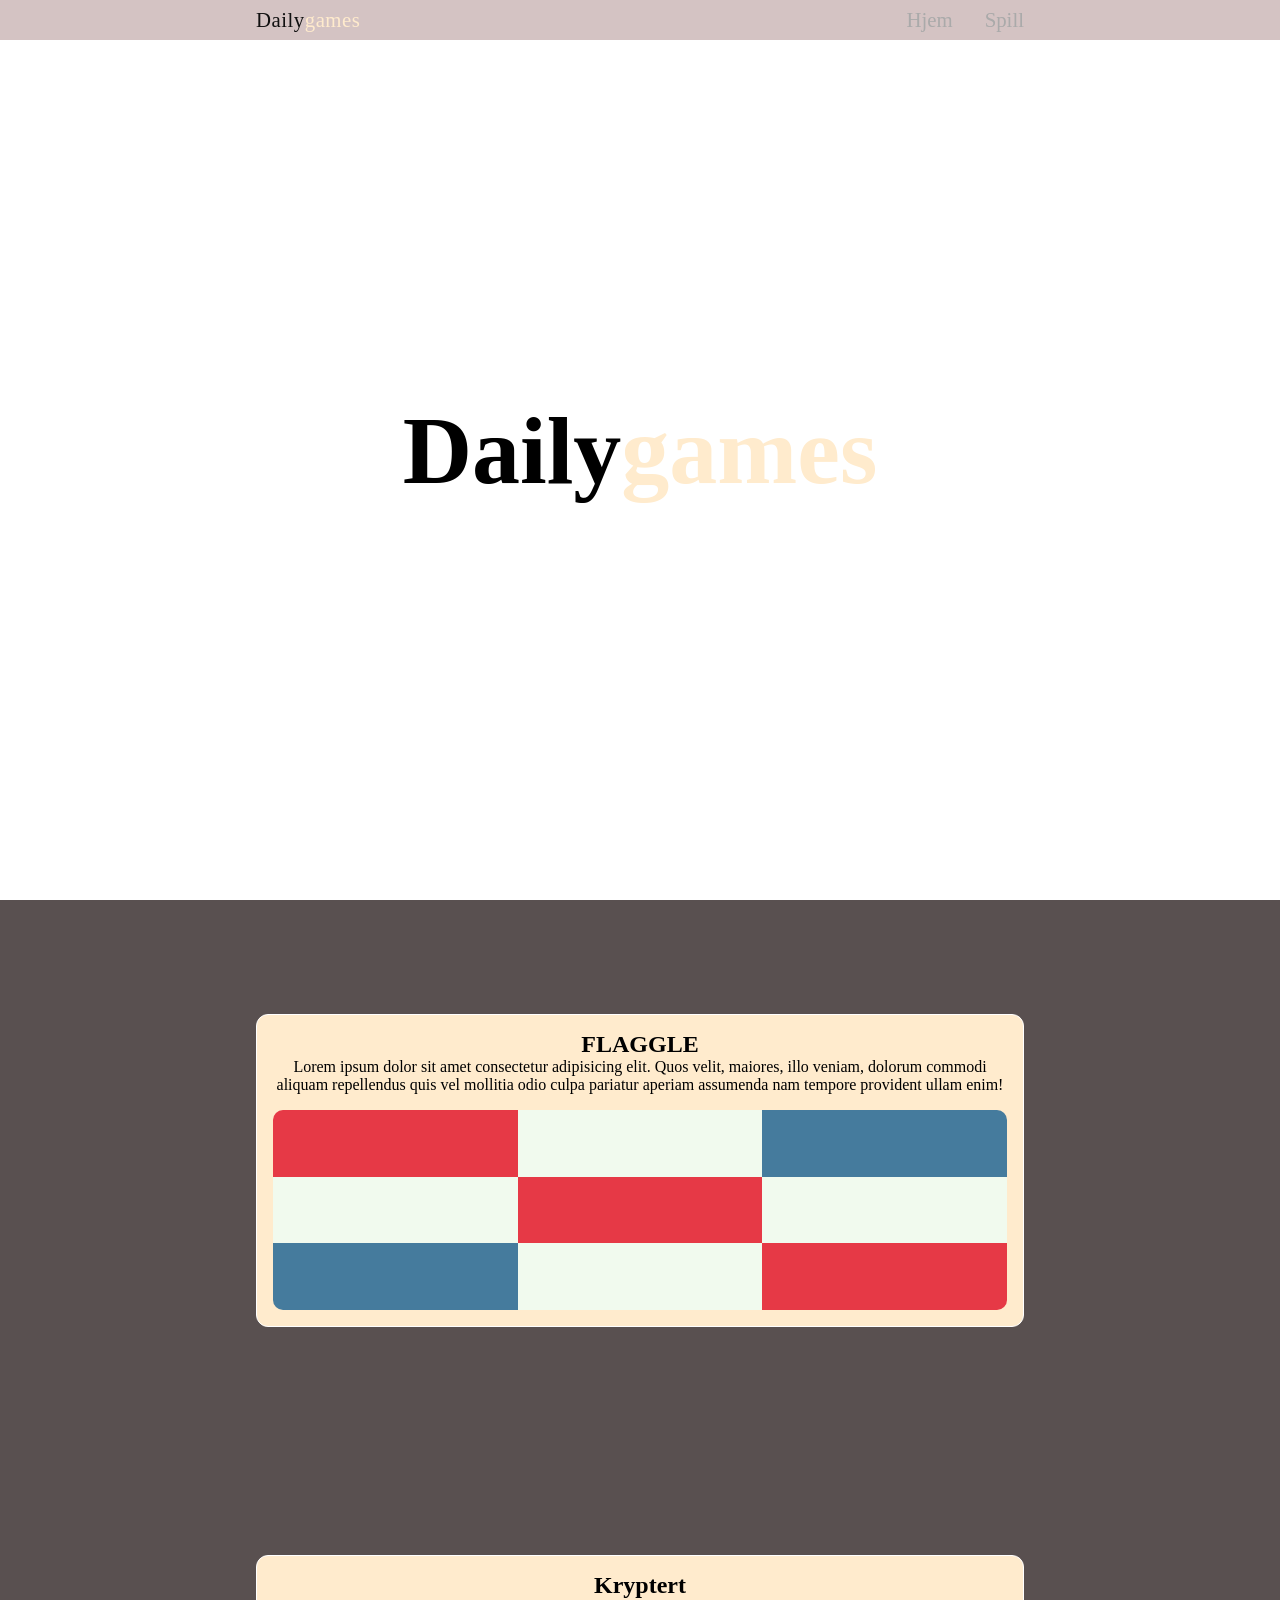
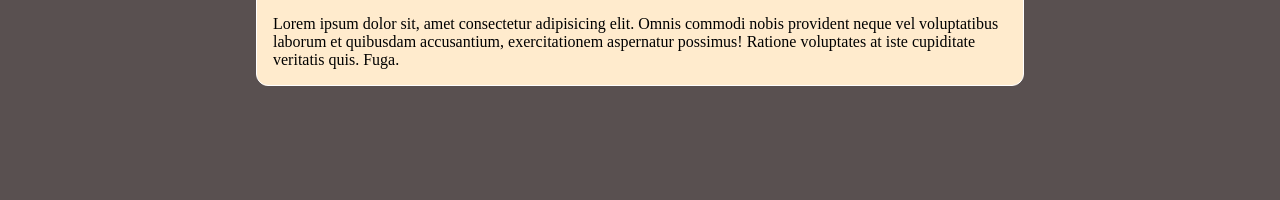
<file: index.html>
<!DOCTYPE html>
<html lang="en">

<head>
    <meta charset="UTF-8">
    <meta name="viewport" content="width=device-width, initial-scale=1.0">
    <title>Document</title>
    <link rel="stylesheet" href="index.css">
</head>

<body>
    <nav>
        <a class="nav-logo" href="#">Daily<span class="games">games</span></a>
        <ul class="nav-links">
            <li><a href="index.html">Hjem</a></li>
            <li><a href="#spill">Spill</a></li>
        </ul>
        <button class="burger">
            <span></span><span></span><span></span>
        </button>

        <div class="mobile-menu" id="mobile-menu">
            <a href="index.html">Hjem</a>
            <a href="flaggle.html">Spill</a>
        </div>
    </nav>


    <section class="banner">
        <h1>Daily<span class="games">games</span></h1>
    </section>


    <section class="main" id="spill">
        <a class="flaggle-container form" href="flaggle.html">

            <div class="flagge-left">
                <h1>FLAGGLE</h1>
                <p>Lorem ipsum dolor sit amet consectetur adipisicing elit. Quos velit, maiores, illo veniam, dolorum
                    commodi aliquam repellendus quis vel mollitia odio culpa pariatur aperiam assumenda nam tempore
                    provident ullam enim!
                </p>

            </div>
            <div class="flag-grid">
                <div class="cell fg-red"></div>
                <div class="cell fg-white"></div>
                <div class="cell fg-blue"></div>
                <div class="cell fg-white"></div>
                <div class="cell fg-red"></div>
                <div class="cell fg-white"></div>
                <div class="cell fg-blue"></div>
                <div class="cell fg-white"></div>
                <div class="cell fg-red"></div>
            </div>

        </a>
        <a class="other-game-container form" href="kryptert.html">

            <h1>Kryptert</h1>
            <p>Lorem ipsum dolor sit, amet consectetur adipisicing elit. Omnis commodi nobis provident neque vel
                voluptatibus laborum et quibusdam accusantium, exercitationem aspernatur possimus! Ratione voluptates at
                iste cupiditate veritatis quis. Fuga.</p>
            
        </a>
    </section>


    <script>
        const burgerEl = document.querySelector(".burger")
        const mobileMenuEl = document.querySelector(".mobile-menu")

        burgerEl.addEventListener("click", () => {
            burgerEl.classList.toggle("open")
            mobileMenuEl.classList.toggle("open")
        })

        window.addEventListener("resize", () => {
            if (window.innerWidth > 600) {
                mobileMenuEl.classList.remove("open")
                burgerEl.classList.remove("open")
            }
        })
    </script>
</body>

</html>
</file>
<file: index.css>
* {
    margin: 0;
    padding: 0;
    box-sizing: border-box;
}

html {
    scroll-behavior: smooth;
}

body {
    min-height: 110vh;
}

.games {
    color: blanchedalmond;
}

nav {
    position: fixed;
    top: 0;
    left: 0;
    right: 0;
    z-index: 10;
    background-color: rgba(202, 181, 181, 0.8);
    display: flex;
    align-items: center;
    justify-content: space-around;
    padding: 0.5rem;
    gap: 50px;


}

.nav-logo {
    font-size: 1.3rem;
    font-weight: 100;
    text-decoration: zero;
    color: #111;
    letter-spacing: 0.5px;
    text-decoration: none;
}

.nav-links {
    display: flex;
    gap: 2rem;
    list-style: none;
}

.nav-links a {
    font-size: 1.3rem;
    color: #aaa;
    text-decoration: none;
}

.burger {
    display: none;
    flex-direction: column;
    gap: 5px;
    padding: 4px;
    background: none;
    border: none;
}

.burger span {
    display: block;
    width: 22px;
    height: 1.5px;
    background: #111;
    transition: all 0.3s
}


.burger.open span:nth-child(1) {
    transform: translateY(6.5px) rotate(45deg);
}

.burger.open span:nth-child(2) {
    opacity: 0;
}

.burger.open span:nth-child(3) {
    transform: translateY(-6.5px) rotate(-45deg);
}

.mobile-menu {
    display: none;
    flex-direction: column;
    position: fixed;
    top: 38px;
    left: 0;
    right: 0;
    z-index: 99;
    background: #595050;


}



.mobile-menu.open {
    display: flex;

}

.mobile-menu a {
    font-size: 14px;
    color: #999;
    text-decoration: none;
    padding: 1.2rem;
    border-bottom: 0.5px solid #f5f5f5;
    background: none;

}

.banner {
    display: grid;
    place-items: center;
    min-height: 100vh;
}

.banner h1 {
    font-size: 6rem;
}


.main {
    min-height: 100vh;
    background-color: #595050;
    display: grid;
    place-items: center;

}


.form {
    height: 300px;
    border: 1px solid white;
    width: 600px;


}

.flaggle-container {
    margin-left: auto;
    margin-right: 2rem;
    display: flex;
    align-items: center;
    background-color: blanchedalmond;
    padding: 1rem;
    gap: 1rem;
    border-radius: 12px;
    text-decoration: none;
    color: inherit;
    cursor: pointer;



}

.flag-grid {
    display: grid;
    grid-template-columns: repeat(3, 1fr);

    width: 500px;
    height: 125px;
    border-radius: 10px;
    overflow: hidden;


}

.flag-grid .cell {
    width: 100%;
    height: 100%;
}

.fg-red {
    background: #e63946;
}

.fg-white {
    background: #f1faee;
}

.fg-blue {
    background: #457b9d;
}

.fg-gold {
    background: #e9c46a;
}

.fg-green {
    background: #2a9d8f;
}



.other-game-container {
    margin-left: 2rem;
    margin-right: auto;
    display: flex;
    align-items: center;
    background-color: blanchedalmond;
    padding: 1rem;
    gap: 1rem;
    border-radius: 12px;
    text-decoration: none;
    color: inherit;
    cursor: pointer;

}




@media (max-width: 600px) {
    .nav-links {
        display: none;
    }

    .burger {
        display: flex;
    }

    .banner h1 {
        display: flex;
        flex-wrap: wrap;
        justify-content: center;
    }
}


@media (max-width: 1300px) {

    .flaggle-container {
        margin-left: auto;
        margin-right: auto;
        flex-direction: column;
        width: 90%;
        text-align: center;

    }

    .flaggle-container>img {
        max-width: 20px;
        flex-shrink: 1;
    }

    .other-game-container {
        margin-right: 0;
        flex-direction: column;
        width: 90%;
        margin-left: auto;
        margin-right: auto;

    }

    .form {
        width: 60%;
        height: auto;
    }

    .flag-grid {
        width: 100%;
        height: 200px;
    }
}
</file>
